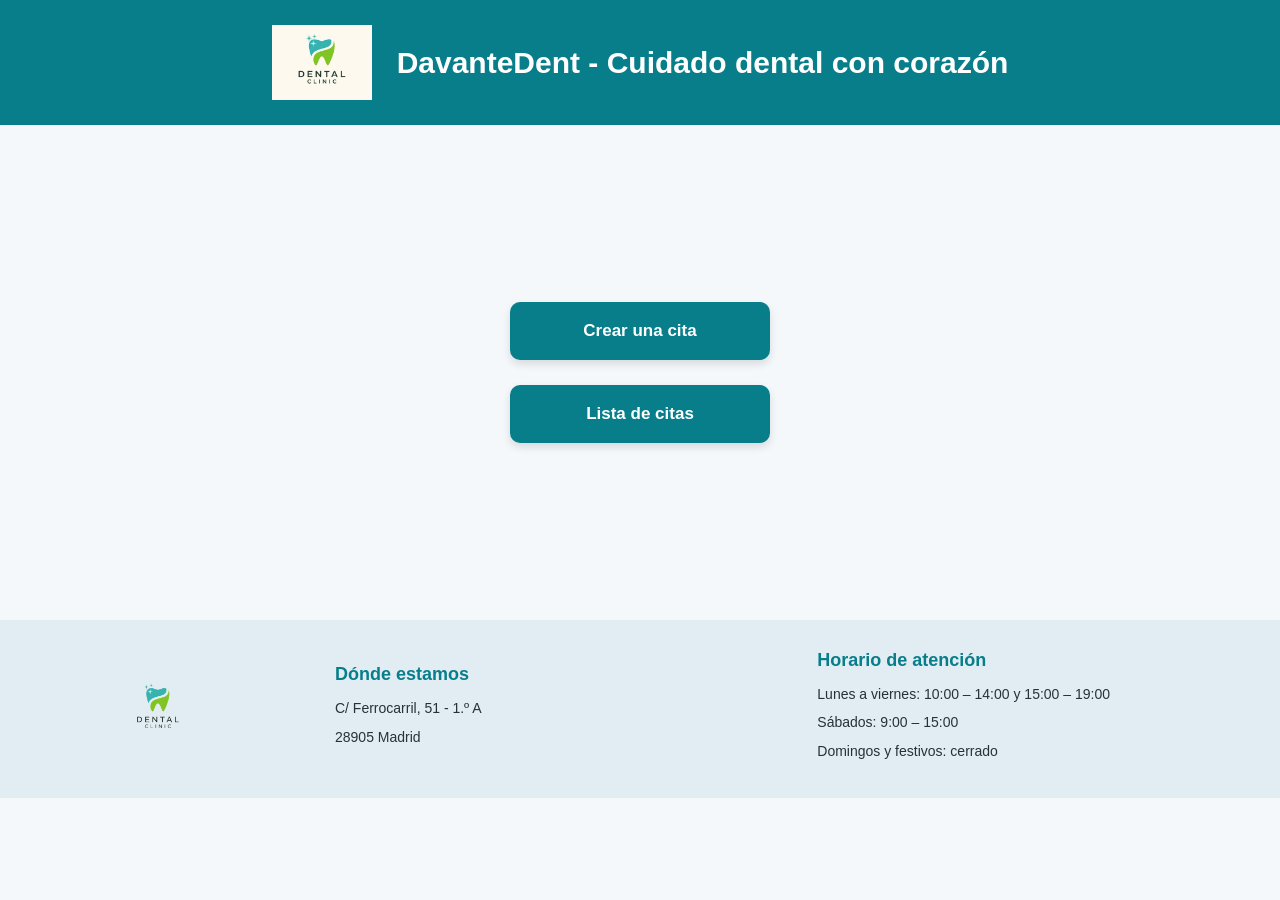
<file: index.html>
<!DOCTYPE html>
<html lang="es">
<head>
    <meta charset="UTF-8">
    <meta name="viewport" content="width=device-width, initial-scale=1.0">
    <title>Página de inicio</title>
    <link rel="stylesheet" href="./css/estilos.css"></head>
<body>

    <header id="header"> <img src="./logo/logoClinicaDental.png" alt="logotipo DavanteDent">
        <h1>DavanteDent - Cuidado dental con corazón </h1>
    </header>
    

<main id="main">
    <a href="formulario.html">Crear una cita</a>
    <a href="listado-citas.html">Lista de citas</a>  
</main>

    <footer id="footer">

    <img src="./logo/logoDental.png" alt="logotipo DavanteDent">
<div class="footer-bloque">
    <h3>Dónde estamos</h3>
    <p>C/ Ferrocarril, 51 - 1.º A</p>
    <p>28905 Madrid</p>
</div>

<div class="footer-bloque">
    <h3>Horario de atención</h3>
    <p>Lunes a viernes: 10:00 – 14:00 y 15:00 – 19:00</p>
    <p>Sábados: 9:00 – 15:00</p>
    <p>Domingos y festivos: cerrado</p>
</div>
    </footer>
    
</body>


</html>
</file>
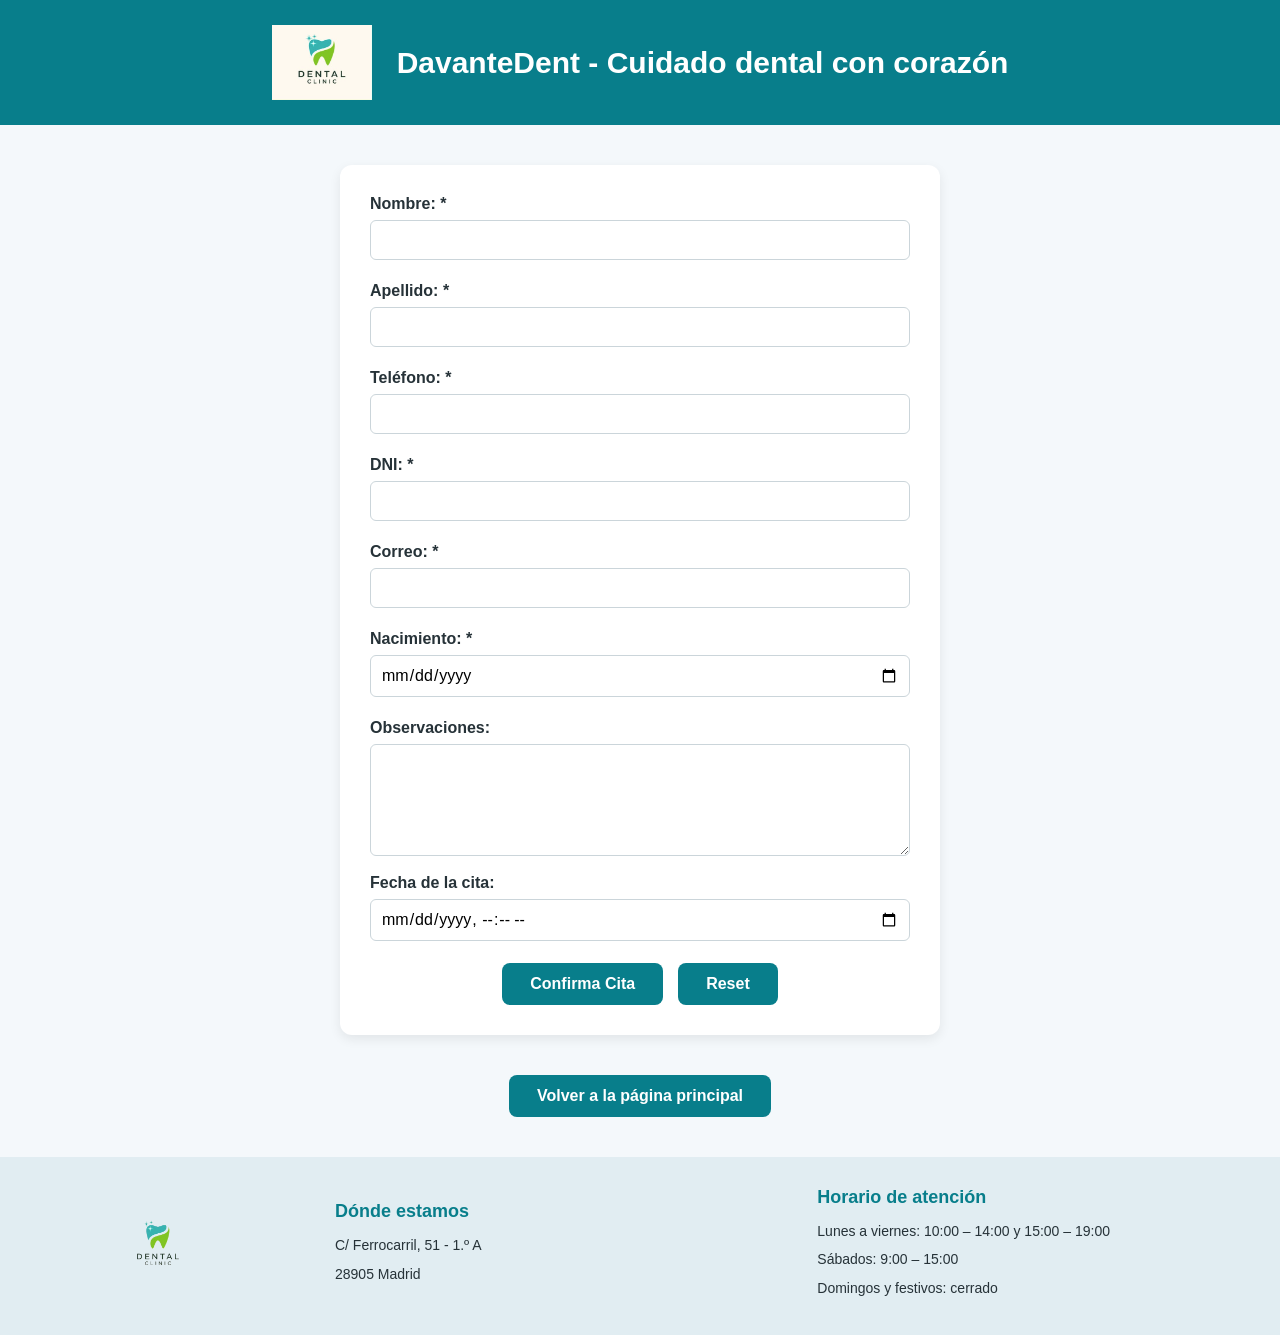
<file: formulario.html>
<!DOCTYPE html>
<html lang="es">
<head>
    <meta charset="UTF-8">
    <meta name="viewport" content="width=device-width, initial-scale=1.0">
    <title>Página formulario</title>
    <link rel="stylesheet" href="./css/estilos.css">
    
</head>


<body>

    <header id="header"> <img src="./logo/logoClinicaDental.png" alt="logotipo DavanteDent">
        <h1>DavanteDent - Cuidado dental con corazón </h1>
    </header>

<form id="formulario-cita">
    <input type="hidden" id="id-cita" name="idCita" value="">
    <div class="campo">
        <label for="name">Nombre: *</label>
        <input type="text" id="name" name="name" >
        <small class="error" id="error-name"></small>
    </div>

    <div class="campo">
        <label for="surname">Apellido: *</label>
        <input type="text" id="surname" name="surname" >
        <small class="error" id="error-surname"></small>
    </div>

    <div class="campo">
        <label for="phone">Teléfono: *</label>
        <input type="tel" id="phone" name="phone" >
        <small class="error" id="error-phone"></small>
    </div>

    <div class="campo">
        <label for="dni">DNI: *</label>
        <input type="text" id="dni" name="dni" >
        <small class="error" id="error-dni"></small>
    </div>

    <div class="campo">
        <label for="email">Correo: *</label>
        <input type="email" id="email" name="email" >
        <small class="error" id="error-email"></small>
    </div>

    <div class="campo">
        <label for="birthday">Nacimiento: *</label>
        <input type="date" id="birthday" name="birthday">
        <small class="error" id="error-birthday"></small>
    </div>

    <div class="campo">
        <label for="obser">Observaciones:</label>
        <textarea id="obser" name="obser" rows="5"></textarea>
    </div>

    <div class="campo">
        <label for="date">Fecha de la cita:</label>
        <input type="datetime-local" id="date" name="date" >
        <small class="error" id="error-date"></small>
    </div>
<div class="botones-formulario">
    <input id="enviar-cita" type="submit" value="Confirma Cita"> 
    <input type="reset" id="reset-cita" value="Reset">
</div>

</form>

<div class="volver-inicio">
    <a href="index.html">Volver a la página principal</a>
</div>


<footer id="footer">
    <img src="./logo/logoDental.png" alt="logotipo DavanteDent">
<div class="footer-bloque">
    <h3>Dónde estamos</h3>
    <p>C/ Ferrocarril, 51 - 1.º A</p>
    <p>28905 Madrid</p>
</div>

<div class="footer-bloque">
    <h3>Horario de atención</h3>
    <p>Lunes a viernes: 10:00 – 14:00 y 15:00 – 19:00</p>
    <p>Sábados: 9:00 – 15:00</p>
    <p>Domingos y festivos: cerrado</p>
</div>
    </footer>

<script src="./js/cookies.js"></script>
<script src="./js/cita.js"></script>
<script src="./js/formulario.js"></script>
</body>


</html>
</file>
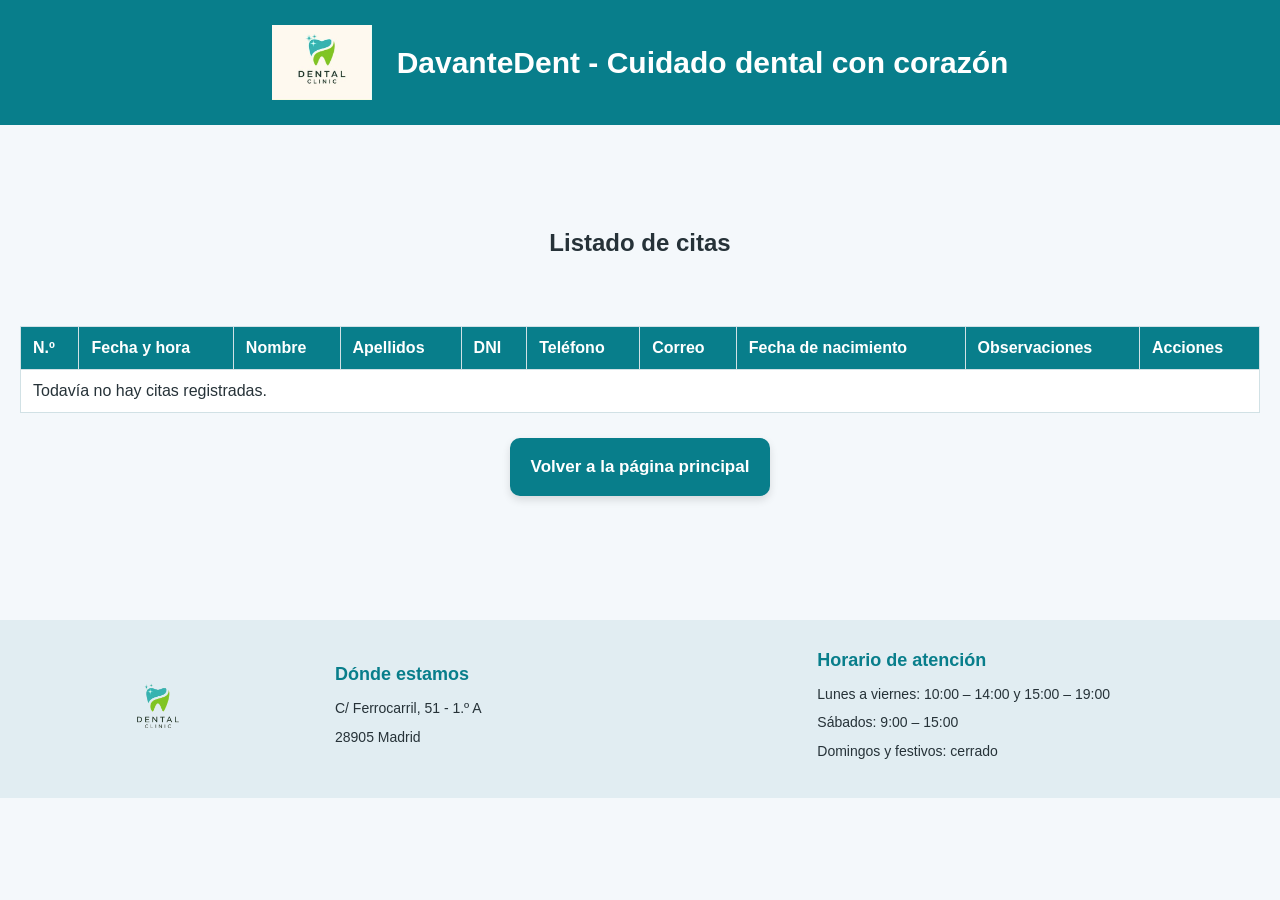
<file: listado-citas.html>
<!DOCTYPE html>
<html lang="es">
<head>
    <meta charset="UTF-8">
    <meta name="viewport" content="width=device-width, initial-scale=1.0">
    <title>Listado de citas</title>
    <link rel="stylesheet" href="./css/estilos.css">
    
</head>


<body>

    <header id="header"> <img src="./logo/logoClinicaDental.png" alt="logotipo DavanteDent">
        <h1>DavanteDent - Cuidado dental con corazón </h1>
    </header>

<main id="main">
    <h2>Listado de citas</h2>

    <table id="tabla-citas">
        <thead>
            <tr>
                <th>N.º</th>
                <th>Fecha y hora</th>
                <th>Nombre</th>
                <th>Apellidos</th>
                <th>DNI</th>
                <th>Teléfono</th>
                <th>Correo</th>
                <th>Fecha de nacimiento</th>
                <th>Observaciones</th>
                <th>Acciones</th>
            </tr>
        </thead>

        <tbody id="cuerpo-tabla">
            <!-- Aquí mostraremos las citas con JavaScript -->
        </tbody>
    </table>

    <div class="volver-inicio">
    <a href="index.html">Volver a la página principal</a>
    </div>
    
</main>



<footer id="footer">
    <img src="./logo/logoDental.png" alt="logotipo DavanteDent">
<div class="footer-bloque">
    <h3>Dónde estamos</h3>
    <p>C/ Ferrocarril, 51 - 1.º A</p>
    <p>28905 Madrid</p>
</div>

<div class="footer-bloque">
    <h3>Horario de atención</h3>
    <p>Lunes a viernes: 10:00 – 14:00 y 15:00 – 19:00</p>
    <p>Sábados: 9:00 – 15:00</p>
    <p>Domingos y festivos: cerrado</p>
</div>





    </footer>
    
<script src="./js/cookies.js"></script>
<script src="./js/listado-citas.js"></script>
</body>


</html>
</file>
<file: css/estilos.css>
/* Configuración general */
* {
    box-sizing: border-box;
}

body {
    margin: 0;
    font-family: Arial, Helvetica, sans-serif;
    background-color: #f4f8fb;
    color: #263238;
}

/* Cabecera */
#header {
    background-color: #087e8b;
    color: white;
    padding: 25px 20px;
    display: flex;
    align-items: center;
    justify-content: center;
    gap: 25px;
    flex-wrap: wrap;
    text-align: center;
}

#header img {
    width: 100px;
    height: auto;
}

#header h1 {
    margin: 0;
    font-size: 30px;
}

/* Zona principal */
#main {
    min-height: 55vh;
    display: flex;
    flex-direction: column;
    justify-content: center;
    align-items: center;
    gap: 25px;
    padding: 40px 20px;
}

#main a {
    display: flex;
    justify-content: center;
    align-items: center;
    width: 260px;
    min-height: 58px;
    padding: 16px 20px;
    background-color: #087e8b;
    color: white;
    text-decoration: none;
    text-align: center;
    font-size: 17px;
    font-weight: bold;
    border-radius: 10px;
    box-shadow: 0 4px 8px rgba(0, 0, 0, 0.12);
    transition: background-color 0.25s,
                transform 0.25s,
                box-shadow 0.25s;
}

#main a:hover {
    background-color: #05616b;
    transform: translateY(-3px);
    box-shadow: 0 7px 14px rgba(0, 0, 0, 0.16);
}

#main a:focus-visible {
    outline: 3px solid #f2b134;
    outline-offset: 4px;
}

/* Pie de página */
#footer {
    background-color: #e1edf2;
    padding: 30px 5%;
    display: flex;
    justify-content: space-around;
    align-items: center;
    gap: 35px;
    flex-wrap: wrap;
    color: #263238;
}

/* Logotipo */
#footer img {
    width: 90px;
    height: auto;
    object-fit: contain;
}

/* Bloques de información */
.footer-bloque {
    flex: 1;
    min-width: 220px;
    max-width: 350px;
}

/* Títulos */
.footer-bloque h3 {
    margin: 0 0 12px;
    color: #087e8b;
    font-size: 18px;
}

/* Textos */
.footer-bloque p {
    margin: 6px 0;
    font-size: 14px;
    line-height: 1.6;
}

/* Formulario de citas */
#formulario-cita {
    max-width: 600px;
    margin: 40px auto;
    padding: 30px;
    background-color: #ffffff;
    border-radius: 12px;
    box-shadow: 0 4px 12px rgba(0, 0, 0, 0.08);
}

.campo {
    display: flex;
    flex-direction: column;
    margin-bottom: 18px;
}

.campo label {
    margin-bottom: 7px;
    font-weight: bold;
    color: #263238;
}

.campo input,
.campo textarea {
    padding: 10px;
    border: 1px solid #cbd5da;
    border-radius: 6px;
    font: inherit;
    box-sizing: border-box;
    width: 100%;
}

.campo input:focus,
.campo textarea:focus {
    outline: 2px solid #087e8b;
    border-color: #087e8b;
}


/* Botón de envío del formulario */
#enviar-cita, #reset-cita {
    margin: 0;
    padding: 12px 28px;
    background-color: #087e8b;
    color: white;
    border: none;
    border-radius: 8px;
    font-size: 16px;
    font-weight: bold;
    cursor: pointer;
    transition: background-color 0.3s ease;
}

#enviar-cita:hover, #reset-cita:hover {
    background-color: #05616b;
}

.botones-formulario {
    display: flex;
    justify-content: center;
    align-items: center;
    gap: 15px;
    flex-wrap: wrap;
}


.error {
    color: red;
    font-size: 13px;
    margin-top: 4px;
}


/* Enlace para volver a la página principal */
.volver-inicio {
    text-align: center;
    margin: 0 auto 40px;
}

.volver-inicio a {
    display: inline-block;
    padding: 12px 28px;
    background-color: #087e8b;
    color: white;
    text-decoration: none;
    font-size: 16px;
    font-weight: bold;
    border-radius: 8px;
    transition: background-color 0.3s ease;
}

.volver-inicio a:hover {
    background-color: #05616b;
}


/* Tabla del listado de citas */
#tabla-citas {
    width: 100%;
    border-collapse: collapse;
    margin-top: 25px;
    background-color: white;
}

/* Encabezados y celdas */
#tabla-citas th,
#tabla-citas td {
    border: 1px solid #d1e1e5;
    padding: 12px;
    text-align: left;
    vertical-align: top;
}

/* Encabezados */
#tabla-citas th {
    background-color: #087e8b;
    color: white;
}

/* Filas alternas */
#tabla-citas tbody tr:nth-child(even) {
    background-color: #f4f8fb;
}

/* Efecto al pasar el ratón */
#tabla-citas tbody tr:hover {
    background-color: #e1edf2;
}

#tabla-citas tbody td:last-child:not([colspan]) {
    display: flex;
    justify-content: space-evenly;
    gap: 8px;
}

/* Botones de acciones de las citas */
#tabla-citas .boton-modificar,
#tabla-citas .boton-eliminar {
    padding: 8px 12px;
    border: none;
    border-radius: 6px;
    color: white;
    font: inherit;
    font-weight: bold;
    cursor: pointer;
    margin: 0;
}

#tabla-citas .boton-modificar {
    background-color: #087e8b;
}

#tabla-citas .boton-modificar:hover {
    background-color: #05616b;
}

#tabla-citas .boton-eliminar {
    background-color: #c62828;
}

#tabla-citas .boton-eliminar:hover {
    background-color: #9e1b1b;
}

#tabla-citas .boton-modificar:focus-visible,
#tabla-citas .boton-eliminar:focus-visible {
    outline: 3px solid #f2b134;
    outline-offset: 2px;
}
</file>
